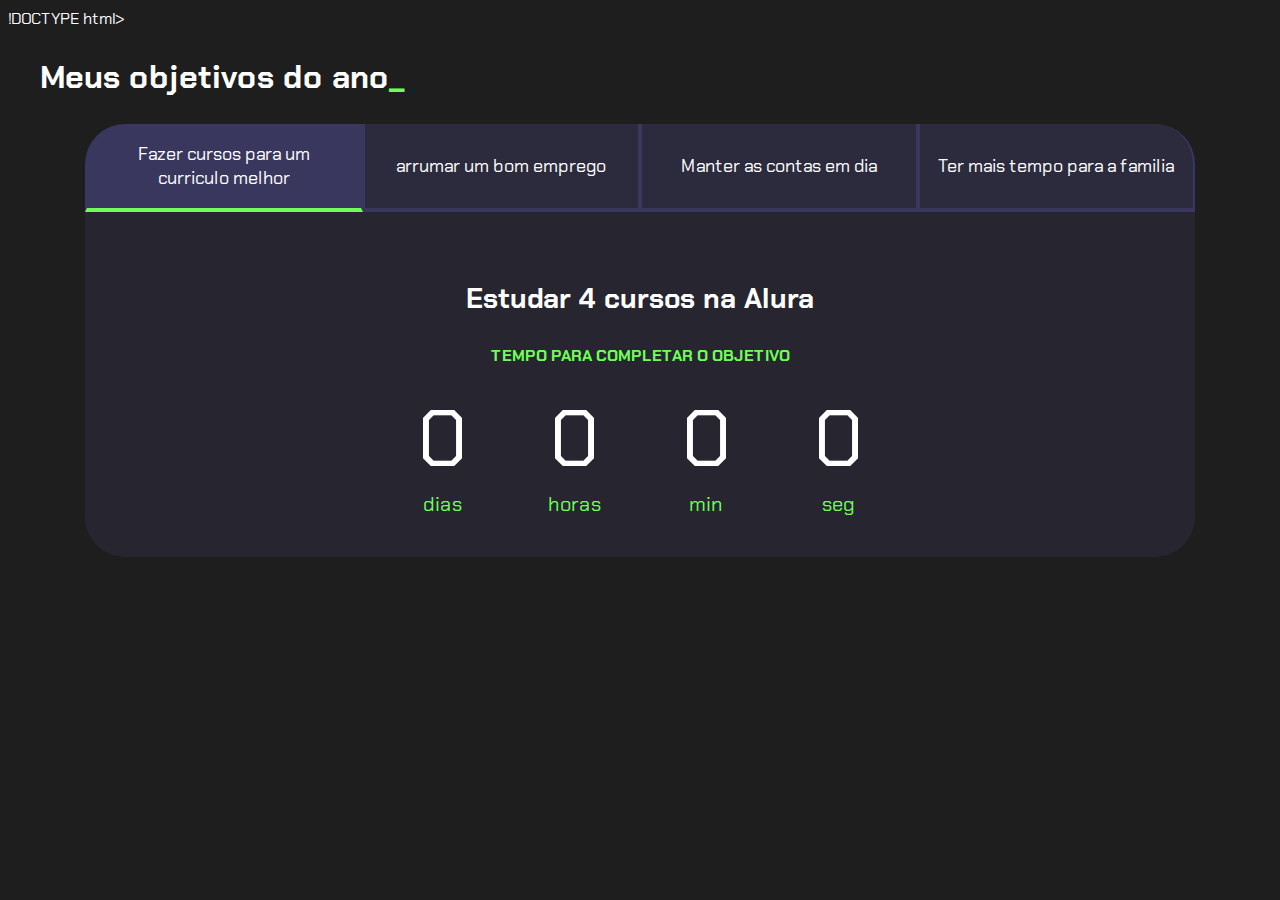
<file: Downloads/index.html>
!DOCTYPE html>
<html lang="pt-br">

<head>
    <meta charset="UTF-8">
    <meta name="viewport" content="width=device-width, initial-scale=1.0">
    <title>Meus objetivos do ano</title>
    <link rel="stylesheet" href="style.css">
</head>

<body>
    <section class="conteudo-principal">
        <h2 class="titulo-principal">Meus objetivos do ano<span>_</span></h2>
        <div class="conteudo">
            <div class="botoes">
                <button class="botao ativo">Fazer cursos para um curriculo melhor</button>
                <button class="botao">arrumar um bom emprego</button>
                <button class="botao">Manter as contas em dia</button>
                <button class="botao">Ter mais tempo para a familia</button>
            </div>
            <div class="abas-textos">
                <div class="aba-conteudo ativo">
                    <h3 class="aba-conteudo-titulo-principal">Estudar 4 cursos na Alura</h3>
                    <h4 class="aba-conteudo-titulo-secundario">Tempo para completar o objetivo</h4>
                    <div class="contador">
                        <div class="contador-digito">
                            <p class="contador-digito-numero" id="dias0"></p>
                            <p class="contador-digito-texto">dias</p>
                        </div>
                        <div class="contador-digito">
                            <p class="contador-digito-numero" id="horas0"></p>
                            <p class="contador-digito-texto">horas</p>
                        </div>
                        <div class="contador-digito">
                            <p class="contador-digito-numero" id="min0"></p>
                            <p class="contador-digito-texto">min</p>
                        </div>
                        <div class="contador-digito">
                            <p class="contador-digito-numero" id="seg0"></p>
                            <p class="contador-digito-texto">seg</p>
                        </div>
                    </div>
                </div>
                <div class="aba-conteudo">
                    <h3 class="aba-conteudo-titulo-principal">Criar 5 projetos em Javascript</h3>
                    <h4 class="aba-conteudo-titulo-secundario">Tempo para completar o objetivo</h4>
                    <div class="contador">
                        <div class="contador-digito">
                            <p class="contador-digito-numero" id="dias1"></p>
                            <p class="contador-digito-texto">dias</p>
                        </div>
                        <div class="contador-digito">
                            <p class="contador-digito-numero" id="horas1"></p>
                            <p class="contador-digito-texto">horas</p>
                        </div>
                        <div class="contador-digito">
                            <p class="contador-digito-numero" id="min1"></p>
                            <p class="contador-digito-texto">min</p>
                        </div>
                        <div class="contador-digito">
                            <p class="contador-digito-numero" id="seg1"></p>
                            <p class="contador-digito-texto">seg</p>
                        </div>
                    </div>
                </div>
                <div class="aba-conteudo">
                    <h3 class="aba-conteudo-titulo-principal">Criar um portfolio com os meus 3 melhores projetos</h3>
                    <h4 class="aba-conteudo-titulo-secundario">Tempo para completar o objetivo</h4>
                    <div class="contador">
                        <div class="contador-digito">
                            <p class="contador-digito-numero" id="dias2"></p>
                            <p class="contador-digito-texto">dias</p>
                        </div>
                        <div class="contador-digito">
                            <p class="contador-digito-numero" id="horas2"></p>
                            <p class="contador-digito-texto">horas</p>
                        </div>
                        <div class="contador-digito">
                            <p class="contador-digito-numero" id="min2"></p>
                            <p class="contador-digito-texto">min</p>
                        </div>
                        <div class="contador-digito">
                            <p class="contador-digito-numero" id="seg2"></p>
                            <p class="contador-digito-texto">seg</p>
                        </div>
                    </div>
                </div>
                <div class="aba-conteudo">
                    <h3 class="aba-conteudo-titulo-principal">Atualizar meu curriculo com os certificados da Alura</h3>
                    <h4 class="aba-conteudo-titulo-secundario">Tempo para completar o objetivo</h4>
                    <div class="contador">
                        <div class="contador-digito">
                            <p class="contador-digito-numero" id="dias3"></p>
                            <p class="contador-digito-texto">dias</p>
                        </div>
                        <div class="contador-digito">
                            <p class="contador-digito-numero" id="horas3"></p>
                            <p class="contador-digito-texto">horas</p>
                        </div>
                        <div class="contador-digito">
                            <p class="contador-digito-numero" id="min3"></p>
                            <p class="contador-digito-texto">min</p>
                        </div>
                        <div class="contador-digito">
                            <p class="contador-digito-numero" id="seg3"></p>
                            <p class="contador-digito-texto">seg</p>
                        </div>
                    </div>
                </div>
            </div>
        </div>
    </section>
    <script src="main.js"></script>
</body>

</html>
</file>
<file: Downloads/style.css>
@import url('https://fonts.googleapis.com/css2?family=Chakra+Petch:wght@400;700&display=swap&#39');

:root {
    --cor-de-fundo: #1E1E1E;
    --verde: #6FFF57;
    --branco: #FFFFFF;
    --botao-ativo: #3A375E;
    --botao-inativo: rgba(58, 55, 94, 0.5);
    --texto-fundo: rgba(58, 55, 94, 0.3);
}

body {
    background-color: var(--cor-de-fundo);
    color: var(--branco);
    font-family: 'Chakra Petch', sans-serif;
}


.conteudo-principal {
    display: flex;
    flex-direction: column;
    justify-content: center;
    align-items: center;
    max-width: 1200px;
    width: 100%;
    margin: 0 auto;
}

.titulo-principal {
    text-align: left;
    width: 100%;
    font-size: 32px;
}

.titulo-principal span {
    color: var(--verde);
}


.botao {
    font-family: 'Chakra Petch', sans-serif;
    background-color: var(--botao-inativo);
    color: var(--branco);
    display: flex;
    justify-content: center;
    padding: 1em;
    font-size: 18px;
    align-items: center;
    width: 100%;
    border-bottom: 4px solid var(--botao-ativo);
    border-left: 2px solid var(--botao-ativo);
    border-right: 2px solid var(--botao-ativo);
    border-top: none;
}

.botao:first-child {
    border-radius: 40px 40px 0 0;
}

.botoes {
    display: block;
}

.botao.ativo{
    background-color: var(--botao-ativo);
    border-bottom: 4px solid var(--verde);
}

.abas-textos{
    background-color: var(--texto-fundo);
    padding: 40px;
    border-radius: 0 0 40px 40px;
}
.aba-conteudo.ativo{
    display:block;
}

.aba-conteudo{
    display: none;
}

.aba-conteudo-titulo-principal{
    font-size: 28px;
    text-align: center;
}
.aba-conteudo-titulo-secundario{
    text-align: center;
    color: var(--verde);
    text-transform: uppercase;
}

.contador{
    display:flex;
    justify-content: center;
    flex-wrap: wrap;
}
.contador-digito{
    padding: 0 16px;
    text-align: center;
    min-width: 100px;
}
.contador-digito-numero{
    font-size: 80px;
    margin: 0;
}




.contador-digito-texto{
    color: var(--verde);
    font-size: 20px;
    margin: 0;

}

@media screen and (min-width: 768px) {
    .botoes {
        display: flex;
    }

    .botao:first-child {
        border-radius: 40px 0 0 0;
    }

    .botao:last-child {
        border-radius: 0 40px 0 0;
    }
}
</file>
